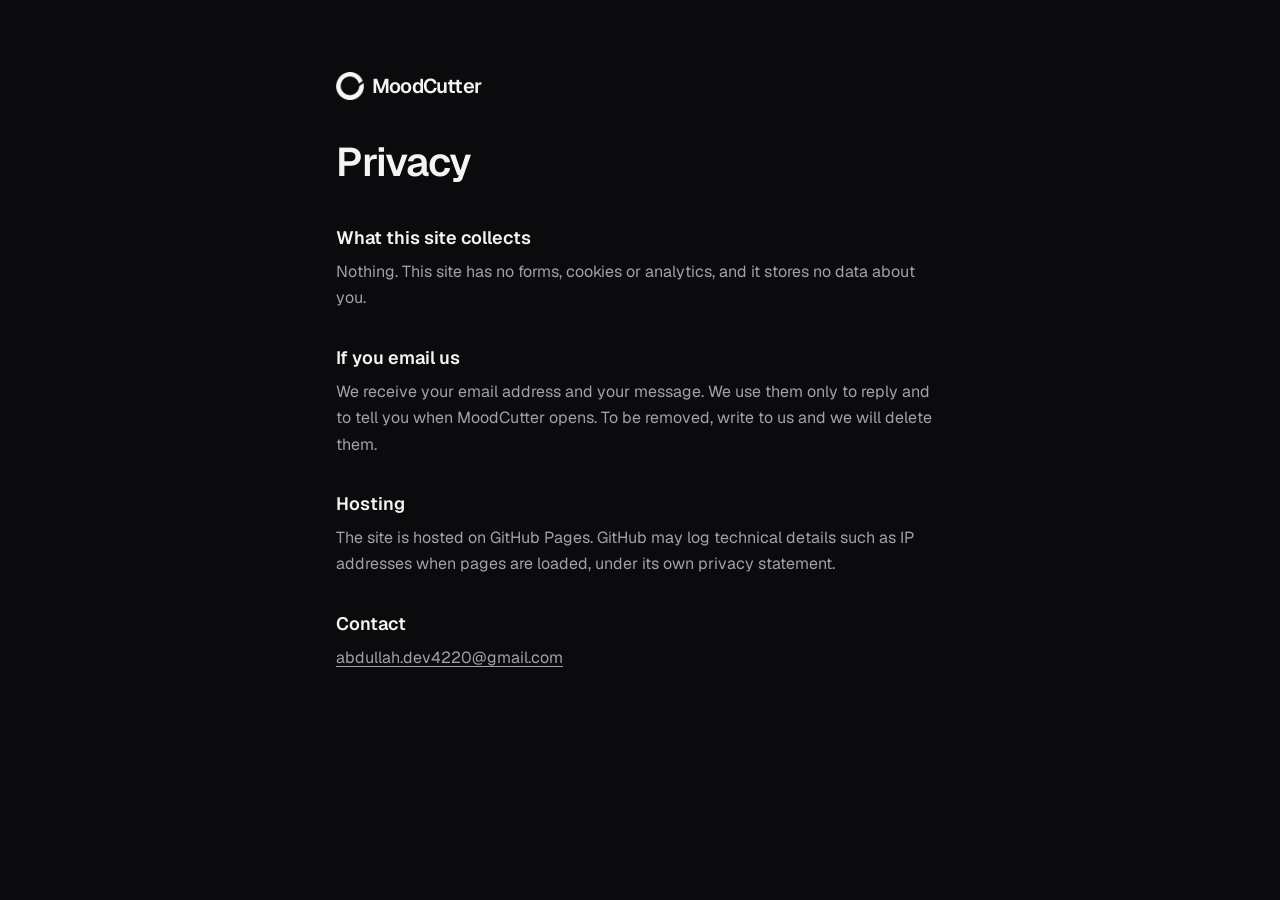
<file: privacy.html>
<!doctype html>
<html lang="en">
<head>
<meta charset="utf-8">
<title>Privacy | MoodCutter</title>
<meta name="description" content="What the MoodCutter website collects: nothing, unless you email us.">
<link rel="canonical" href="https://moodcutter.com/privacy.html">
<meta name="viewport" content="width=device-width, initial-scale=1">
<meta name="theme-color" content="#0b0b0d">
<link rel="icon" href="assets/favicon.png" type="image/png">
<link rel="apple-touch-icon" href="assets/apple-touch-icon.png">
<link rel="preload" href="fonts/Geist-Variable.woff2" as="font" type="font/woff2" crossorigin>
<link rel="stylesheet" href="styles.css">
</head>
<body>
<main class="doc">
  <a class="brand" href="index.html"><img src="assets/logo-white.png" width="28" height="28" alt="">MoodCutter</a>
  <h1>Privacy</h1>
  <h2>What this site collects</h2>
  <p>Nothing. This site has no forms, cookies or analytics, and it stores no data about you.</p>
  <h2>If you email us</h2>
  <p>We receive your email address and your message. We use them only to reply and to tell you when MoodCutter opens. To be removed, write to us and we will delete them.</p>
  <h2>Hosting</h2>
  <p>The site is hosted on GitHub Pages. GitHub may log technical details such as IP addresses when pages are loaded, under its own privacy statement.</p>
  <h2>Contact</h2>
  <p><a href="mailto:abdullah.dev4220@gmail.com">abdullah.dev4220@gmail.com</a></p>
</main>
</body>
</html>
</file>
<file: styles.css>
@font-face{font-family:"Geist";src:url(fonts/Geist-Variable.woff2) format("woff2");font-weight:100 900;font-display:swap}
@font-face{font-family:"Geist Mono";src:url(fonts/GeistMono-Variable.woff2) format("woff2");font-weight:100 900;font-display:swap}
:root{
  --bg:#0b0b0d;--panel:#121215;--text:#f4f4f5;--accent:#ffb81c;
  --line:#2a2a30;--muted:#a1a1aa;--r:6px;
  --warm:linear-gradient(160deg,#1d1710,#0e0e10 72%);
  --sans:"Geist",system-ui,-apple-system,"Segoe UI",Roboto,sans-serif;
  --mono:"Geist Mono",ui-monospace,"SF Mono",Consolas,monospace;
}
*,*::before,*::after{box-sizing:border-box}
html{background:var(--bg);color-scheme:dark;scroll-padding-top:4.5rem;-webkit-text-size-adjust:100%;text-size-adjust:100%}
body{margin:0;min-height:100vh;min-height:100dvh;overflow-x:hidden;overflow-x:clip;background:var(--bg);color:var(--text);font:400 1rem/1.5 var(--sans);-webkit-font-smoothing:antialiased}
h1,h2,h3,p,ol,ul,figure,dl{margin:0}
ol,ul{padding:0;list-style:none}
img{max-width:100%;height:auto}
a{color:inherit}
mark{background:none;color:var(--accent)}
:focus-visible{outline:2px solid var(--accent);outline-offset:3px}
.wrap{width:100%;max-width:72rem;margin-inline:auto;padding-inline:1.25rem}
@media(max-width:359px){.wrap{padding-inline:1rem}}
@media(min-width:640px){.wrap{padding-inline:2rem}}
@media(min-width:1536px){.wrap{max-width:80rem}}
.display{font-size:clamp(2.25rem,1.4rem + 4.8vw,5rem);line-height:1.03;letter-spacing:-.035em;font-weight:600;text-wrap:balance}
.h2{font-size:clamp(1.625rem,1.2rem + 2vw,2.75rem);line-height:1.1;letter-spacing:-.03em;font-weight:600;text-wrap:balance}
.lead{font-size:clamp(1.0625rem,1rem + .35vw,1.25rem);line-height:1.55;color:var(--muted)}
.eyebrow{font:400 .8125rem var(--mono);color:var(--muted);margin-bottom:1rem;display:flex;align-items:center;gap:.6rem}
.eyebrow i{width:.5rem;height:.5rem;background:var(--accent);flex:none}
.hero .eyebrow,.head2 .eyebrow{justify-content:center}
.hero .lead{margin-inline:auto}

/* top bar */
.top{position:sticky;top:0;z-index:5;background:var(--bg);border-bottom:1px solid var(--line)}
.top .wrap{display:flex;align-items:center;justify-content:space-between;gap:.75rem;height:4rem}
.brand{display:inline-flex;align-items:center;gap:.5rem;text-decoration:none;font-size:1.125rem;font-weight:600;letter-spacing:-.04em;min-height:44px}
.brand img{display:block;flex:none}
.nav{display:none;gap:.25rem}
.nav a{display:inline-flex;align-items:center;min-height:44px;padding:0 .9rem;font-size:.9375rem;color:var(--muted);text-decoration:none}
.nav a:hover{color:var(--text)}
@media(min-width:768px){.nav{display:flex}.brand{font-size:1.25rem}}
@media(max-width:359px){
  .top .wrap{gap:.5rem}
  .brand{font-size:1rem}
  .top .btn-ghost{padding-inline:.7rem;font-size:.8125rem}
}
.btn,.btn-ghost{display:inline-flex;align-items:center;justify-content:center;min-height:44px;padding:0 1.25rem;border-radius:var(--r);font-weight:600;text-align:center;text-decoration:none}
.btn{min-height:48px;padding-inline:1.5rem;background:var(--accent);color:var(--bg)}
.btn:hover{opacity:.88}
.btn-ghost{font-weight:500;font-size:.9375rem;border:1px solid var(--line);color:var(--text)}
.btn-ghost:hover{border-color:var(--accent);color:var(--accent)}
.top .btn-ghost{font-size:.875rem;padding-inline:1rem;white-space:nowrap}
.btns{display:flex;flex-direction:column;gap:.75rem;margin-top:2rem}
@media(min-width:480px){.btns{flex-direction:row;justify-content:center}}
.note{margin-top:1rem;font-size:.875rem;color:var(--muted)}
.note a{text-underline-offset:3px;overflow-wrap:anywhere}

/* hero */
.hero{padding-block:3rem 3.5rem;text-align:center}
@media(min-width:768px){.hero{padding-block:5rem}}
.hero h1{max-width:14ch;margin-inline:auto}
.hero .lead{max-width:36rem;margin:1.5rem auto 0}
.cut{color:var(--accent)}

/* product preview */
.app{margin:2.5rem auto 0;max-width:62rem;border:1px solid var(--line);border-radius:var(--r);background:var(--panel);overflow:hidden;text-align:left}
@media(min-width:640px){.app{margin-top:3rem}}
.app-bar{display:flex;justify-content:space-between;gap:1rem;padding:.65rem 1rem;border-bottom:1px solid var(--line);font:400 .75rem var(--mono);color:var(--muted)}
.stage{display:flex;align-items:center;justify-content:center;gap:clamp(1rem,2.5vw,1.5rem);padding:clamp(1rem,3vw,1.5rem);background:var(--warm)}
.src{display:none;position:relative;flex:1 1 0;min-width:0;max-width:28rem;aspect-ratio:16/9;border:1px solid var(--line);border-radius:4px;background:#0f0f11;place-items:center}
.src svg{width:3rem;height:3rem}
.tag{position:absolute;z-index:1;left:.75rem;top:.6rem;max-width:calc(100% - 1rem);padding:.15rem .4rem;border-radius:3px;background:rgba(11,11,13,.72);color:var(--text);font:400 .6875rem var(--mono);white-space:nowrap;overflow:hidden;text-overflow:ellipsis}
.arrow{display:none;font:400 1.25rem var(--mono);color:var(--accent)}
.clip{position:relative;flex:none;width:min(70%,12rem);aspect-ratio:9/16;border:1px solid var(--line);border-radius:4px;background:#0f0f11;display:flex;align-items:flex-end;padding:0;overflow:hidden}
.cap{font-size:clamp(1rem,.8rem + 1vw,1.375rem);line-height:1.1;font-weight:700;letter-spacing:-.02em;text-transform:uppercase}
@media(min-width:640px){.src{display:grid}.arrow{display:block}.clip{width:clamp(11rem,28%,11.5rem)}}
.app-tl{padding:1rem}
@media(min-width:640px){.app-tl{padding:1.25rem}}
.track{position:relative;height:3rem;border:1px solid var(--line);background:var(--bg)}
@media(min-width:640px){.track{height:3.5rem}}
.seg{position:absolute;top:0;bottom:0;background:var(--accent)}
.seg::before,.seg::after{content:"";position:absolute;top:-7px;bottom:-7px;width:2px;background:var(--text)}
.seg::before{left:0}.seg::after{right:0}
.s1{left:14%;width:7%}.s2{left:46%;width:11%}.s3{left:78%;width:6%}
.ends{display:flex;justify-content:space-between;gap:1rem;margin-top:.5rem;font:400 .75rem var(--mono);color:var(--muted)}
.moments{margin-top:1rem;border-top:1px solid var(--line)}
.moments li{display:flex;align-items:center;gap:.75rem;padding:.75rem 0;border-bottom:1px solid var(--line);font-size:.875rem;min-width:0}
.moments li:last-child{border-bottom:0}
.moments i{width:.75rem;height:.75rem;background:var(--accent);flex:none}
.moments time{margin-left:auto;flex:none;font:400 .75rem var(--mono);color:var(--muted)}
.fine{margin-top:.75rem;font-size:.75rem;color:var(--muted);text-align:center}

/* photos inside the preview */
.src,.clip{overflow:hidden}
.src img,.clip img{position:absolute;inset:0;width:100%;height:100%;object-fit:cover}
.src .play{position:relative;width:3.25rem;height:3.25rem}
.clip .cap{position:relative;width:100%;padding:.6rem .75rem;background:rgba(11,11,13,.66)}
.foot .legal a{display:inline;min-height:0;text-decoration:underline;text-underline-offset:3px}

/* capability strip */
.strip-wrap{padding-bottom:3rem}
@media(min-width:768px){.strip-wrap{padding-bottom:4rem}}
.strip{display:grid;grid-template-columns:1fr 1fr;border:1px solid var(--line);border-radius:var(--r);overflow:hidden;gap:1px;background:var(--line)}
.strip li{background:var(--bg);padding:1rem;font:400 .8125rem var(--mono);color:var(--muted);text-align:center}
@media(min-width:768px){.strip{grid-template-columns:repeat(4,1fr)}}

/* sections */
.section{position:relative;padding-block:4rem}
@media(min-width:768px){.section{padding-block:6rem}}
.section::before{content:"";position:absolute;inset:0 0 auto;height:1px;background:var(--line)}
.head2{max-width:42rem;margin:0 auto 2rem;text-align:center}
@media(min-width:768px){.head2{margin-bottom:2.5rem}}
.head2 .lead{margin-top:1rem}
.grid{display:grid;gap:1rem}
@media(min-width:768px){.two{grid-template-columns:1fr 1fr}.grid{gap:1.25rem}}
.card{border:1px solid var(--line);border-radius:var(--r);background:var(--panel);overflow:hidden}
.vis{display:grid;place-items:center;aspect-ratio:16/9;padding:1.25rem;background:var(--warm);border-bottom:1px solid var(--line);position:relative}
.vis .tag{left:1rem;top:.9rem}
.copy{padding:1.25rem 1.25rem 1.5rem}
@media(min-width:640px){.copy{padding:1.5rem 1.75rem 1.75rem}}
.copy h3{font-size:1.25rem;letter-spacing:-.02em;font-weight:600}
.copy p{margin-top:.5rem;color:var(--muted)}
.mini{position:relative;width:100%;height:2.5rem;border:1px solid var(--line);background:var(--bg)}
.mini span{position:absolute;top:0;bottom:0;background:var(--accent)}
.bigcap{font-size:clamp(1.5rem,1rem + 2.5vw,2.5rem);font-weight:700;letter-spacing:-.03em;line-height:1.05;text-transform:uppercase;text-align:center}

.steps{display:grid;gap:1px;background:var(--line);border:1px solid var(--line);border-radius:var(--r);overflow:hidden}
@media(min-width:900px){.steps{grid-template-columns:repeat(3,1fr)}}
.steps li{background:var(--bg);padding:1.5rem}
@media(min-width:640px){.steps li{padding:2rem}}
.num{font:400 clamp(2.75rem,2.5rem + 2vw,3.75rem)/1 var(--mono);color:var(--accent)}
.steps h3{margin-top:1.25rem;font-size:1.25rem;line-height:1.25;letter-spacing:-.02em;font-weight:600}
.steps p{margin-top:.75rem;color:var(--muted)}

.who{display:grid;gap:1rem}
@media(min-width:640px){.who{grid-template-columns:1fr 1fr}}
@media(min-width:1024px){.who{grid-template-columns:repeat(4,1fr)}}
.who li{border:1px solid var(--line);border-radius:var(--r);background:var(--panel);padding:1.25rem}
@media(min-width:640px){.who li{padding:1.5rem}}
.who h3{font-size:1.125rem;font-weight:600;letter-spacing:-.02em}
.who p{margin-top:.5rem;color:var(--muted);font-size:.9375rem}

.faq{max-width:46rem;margin-inline:auto;border-top:1px solid var(--line)}
.faq details{border-bottom:1px solid var(--line)}
.faq summary{display:flex;align-items:center;justify-content:space-between;gap:1rem;min-height:3.5rem;padding:.75rem 0;cursor:pointer;list-style:none;font-size:1.0625rem;font-weight:500}
.faq summary::-webkit-details-marker{display:none}
.faq summary::after{content:"+";font:400 1.5rem var(--mono);color:var(--accent);flex:none}
.faq details[open] summary::after{content:"\2212"}
.faq p{padding:0 0 1.25rem;color:var(--muted);max-width:40rem}

.closing{text-align:center}
.closing .lead{max-width:34rem;margin:1rem auto 0}
@media(max-width:479px){.closing .btn{width:100%}}

.foot{border-top:1px solid var(--line);padding-block:2.5rem 1.5rem;font-size:.875rem;color:var(--muted)}
.cols{display:grid;grid-template-columns:1fr;gap:1.75rem}
@media(min-width:480px){.cols{grid-template-columns:1fr 1fr}.cols>div:first-child{grid-column:1/-1}}
@media(min-width:768px){.cols{grid-template-columns:2fr 1fr 1fr;gap:2rem}.cols>div:first-child{grid-column:auto}}
.foot h3{font-size:.8125rem;font-weight:600;color:var(--text);margin-bottom:.5rem}
.foot a{display:flex;align-items:center;min-height:40px;text-decoration:none;overflow-wrap:anywhere}
@media(max-width:767px){.foot a{min-height:44px}}
.foot a:hover{color:var(--accent)}
.foot .brand{color:var(--text)}
.foot p{max-width:24rem;margin-top:.5rem}
.legal{margin-top:2rem;padding-top:1.25rem;border-top:1px solid var(--line)}

/* text pages */
.doc{max-width:42rem;margin-inline:auto;padding:2.5rem 1.25rem 4rem}
@media(max-width:359px){.doc{padding-inline:1rem}}
@media(min-width:640px){.doc{padding:4rem 2rem 6rem}}
.doc h1{font-size:clamp(1.75rem,1.4rem + 1.5vw,2.5rem);letter-spacing:-.03em;font-weight:600;margin-top:1.5rem}
.doc h2{margin:2rem 0 .5rem;font-size:1.125rem;font-weight:600}
.doc p{color:var(--muted);line-height:1.65}
.doc a{text-underline-offset:3px;overflow-wrap:anywhere}
.doc a:hover{color:var(--accent)}
</file>
